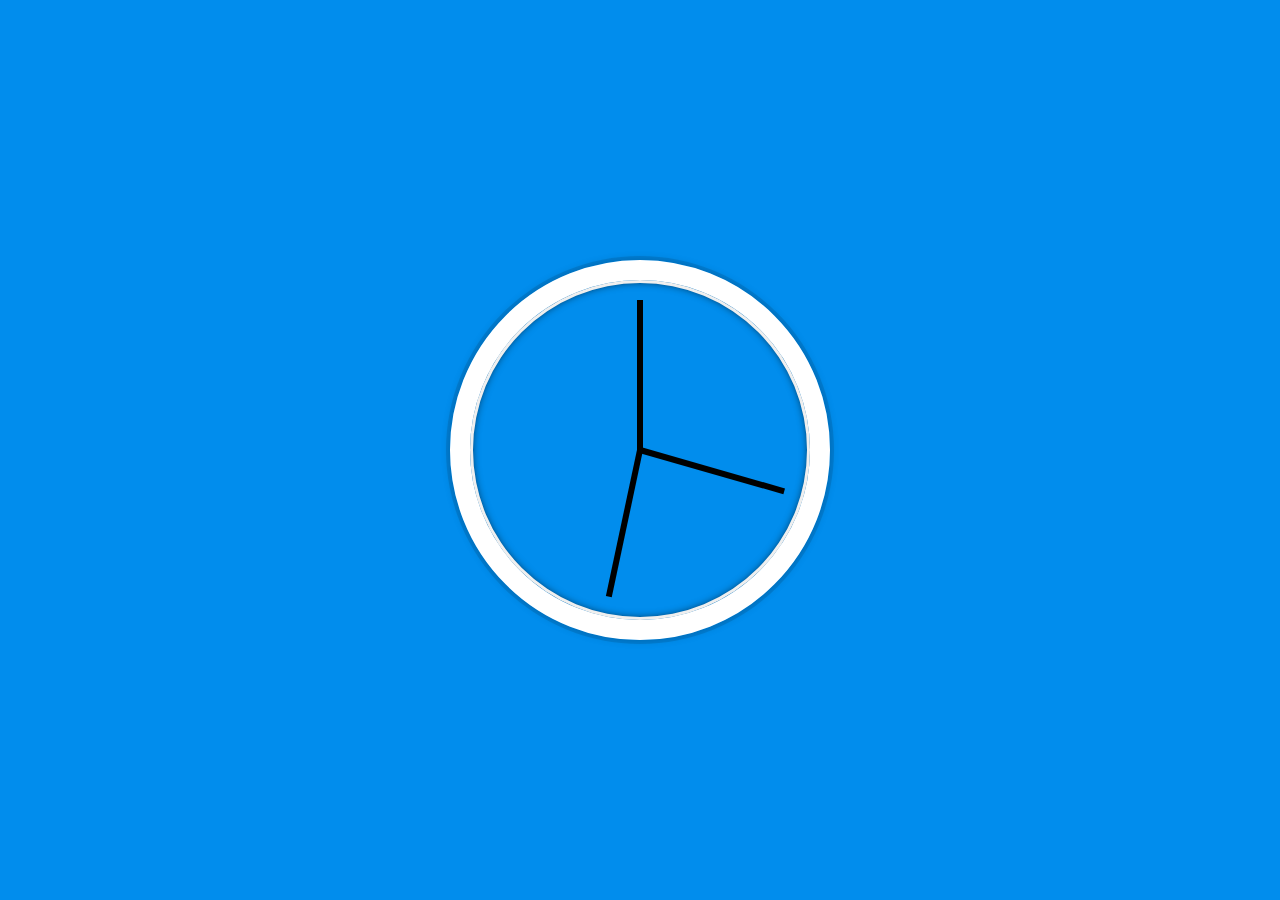
<file: 30dayJS/Day 2 - Clock/index.html>
<!DOCTYPE html>
<html lang="en">
<head>
  <meta charset="UTF-8">
  <title>JS + CSS Clock</title>
   <link rel="stylesheet" href="style.css">
</head>
<body>
    <div class="clock">
      <div class="clock-face">
        <div class="hand hour-hand"></div>
        <div class="hand min-hand"></div>
        <div class="hand second-hand"></div>
      </div>
    </div>


  <style>

  </style>

  <script>
  const secondHand = document.querySelector('.second-hand'); //hiermee geef je een css class een waarde en object binnen JS.
  const minsHand = document.querySelector('.min-hand');//hiermee geef je een css class een waarde en object binnen JS.
  const hourHand = document.querySelector('.hour-hand');//hiermee geef je een css class een waarde en object binnen JS.

  function setDate() {
    const now = new Date();
    const seconds = now.getSeconds();
    const secondsDegrees = ((seconds / 60) * 360) + 90;
    secondHand.style.transform = `rotate(${secondsDegrees}deg)`;
    const mins = now.getMinutes();
    const minsDegrees = ((mins / 60) * 360) + ((seconds/60)*6) + 90;
    minsHand.style.transform = `rotate(${minsDegrees}deg)`;
    const hour = now.getHours();
    const hourDegrees = ((hour / 12) * 360) + ((mins/60)*30) + 90;
    hourHand.style.transform = `rotate(${hourDegrees}deg)`;
  }
  setInterval(setDate, 1000);
  setDate();
  </script>
</body>
</html>
</file>
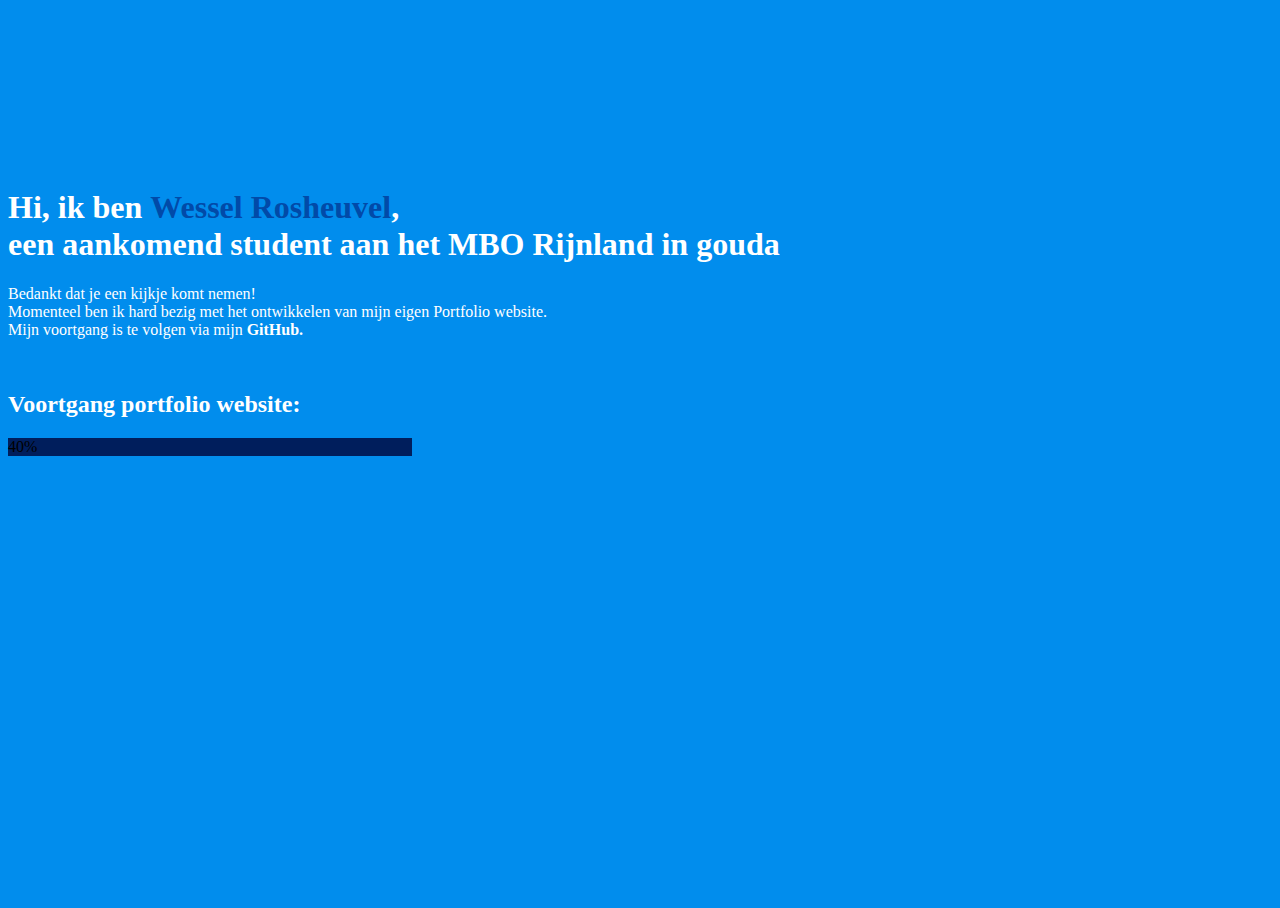
<file: underConstruction.html>
<!DOCTYPE html>
<html lang="en">
<!--THIS IS WHERE THE HEADER STARTS-->
<head>
  <title>BOOTSTRAPPIE</title>
  <meta charset="utf-8">
  <meta name="viewport" content="width=device-width, initial-scale=1">
  <link rel="stylesheet" href="https://stackpath.bootstrapcdn.com/bootstrap/4.1.3/css/bootstrap.min.css" integrity="sha384-MCw98/SFnGE8fJT3GXwEOngsV7Zt27NXFoaoApmYm81iuXoPkFOJwJ8ERdknLPMO" crossorigin="anonymous">
  <link rel="stylesheet" href="css/min-style.css">
</head>
<!--THIS IS WHERE THE BODY STARTS-->
<body class="wallpaper">
<!--CONTAINER-->
<div class="container text-center">
  <div class="row  justify-content-center">
    <div id="header" class="col-10">
      <h1>Hi, ik ben <strong> Wessel Rosheuvel</strong>,<br> een aankomend student aan het <a href="https://mborijnland.nl/locaties/gouda">MBO Rijnland</a> in gouda</h1>
      <p>Bedankt dat je een kijkje komt nemen! <br>Momenteel ben ik hard bezig met het ontwikkelen van mijn eigen Portfolio website.<br> Mijn voortgang is te volgen via mijn <strong> <a href="https://github.com/Wrosheuvel/myPortfolio">GitHub.</a></strong> <br></p>
    </div>
  <h2> Voortgang portfolio website:</h2>
  <div class="progress">
    <div class="progress-bar progress-bar-striped progress-bar-animated" role="progressbar" aria-valuenow="40" aria-valuemin="0" aria-valuemax="100" style="width: 40%">40%</div>
  </div>
  </div>
</div>
<script src="https://code.jquery.com/jquery-3.3.1.slim.min.js" integrity="sha384-q8i/X+965DzO0rT7abK41JStQIAqVgRVzpbzo5smXKp4YfRvH+8abtTE1Pi6jizo" crossorigin="anonymous"></script>
<script src="https://cdnjs.cloudflare.com/ajax/libs/popper.js/1.14.3/umd/popper.min.js" integrity="sha384-ZMP7rVo3mIykV+2+9J3UJ46jBk0WLaUAdn689aCwoqbBJiSnjAK/l8WvCWPIPm49" crossorigin="anonymous"></script>
<script src="https://stackpath.bootstrapcdn.com/bootstrap/4.1.3/js/bootstrap.min.js" integrity="sha384-ChfqqxuZUCnJSK3+MXmPNIyE6ZbWh2IMqE241rYiqJxyMiZ6OW/JmZQ5stwEULTy" crossorigin="anonymous"></script>
</body>
</html>
</file>
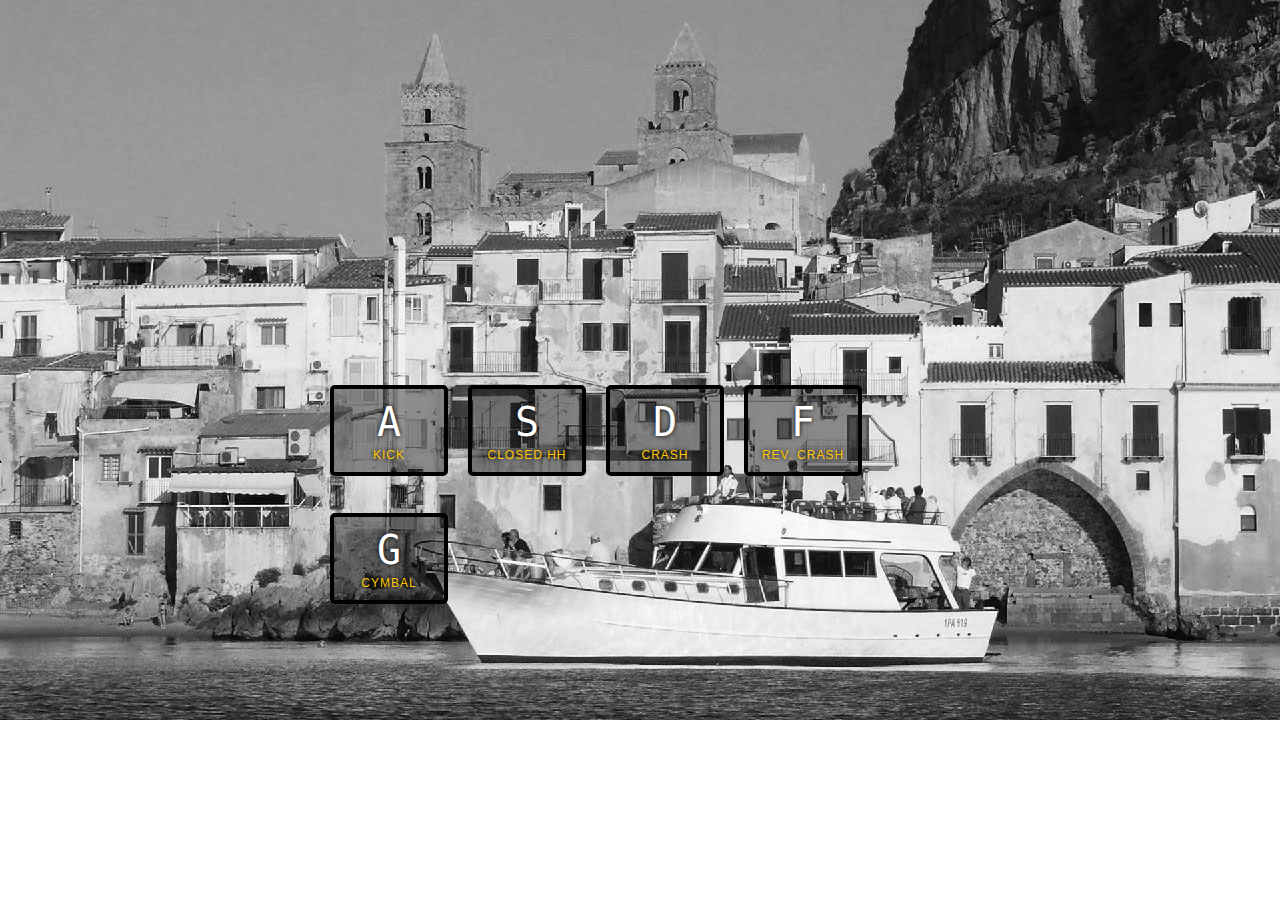
<file: 30dayJS/drumMachine.html>
<!DOCTYPE html>
<html lang="en" dir="ltr">
  <head>
    <meta charset="utf-8">
    <title>Drum Machine</title>
    <link rel="stylesheet" type="text/css" href="style.css">
    <style>
    </style>
  </head>
<body>
  <div id="container" class="center">




  <div class="keys">
    <div data-key="65" class="key">
      <kbd>A</kbd>
      <span class="sound">Kick</span>
    </div>
  </div>

  <div class="keys">
    <div data-key="83" class="key">
      <kbd>S</kbd>
      <span class="sound">Closed hh</span>
    </div>
  </div>

  <div class="keys">
    <div data-key="68" class="key">
      <kbd>D</kbd>
      <span class="sound">crash</span>
    </div>
  </div>

  <div class="keys">
    <div data-key="70" class="key">
      <kbd>F</kbd>
      <span class="sound">rev. crash</span>
    </div>
  </div>

  <div class="keys">
    <div data-key="71" class="key">
      <kbd>G</kbd>
      <span class="sound">cymbal</span>
    </div>
  </div>

</div>

<audio data-key="65" src="sounds/kick.wav"></audio>
<audio data-key="83" src="sounds/closedhh.wav"></audio>
<audio data-key="68" src="sounds/crash.wav"></audio>
<audio data-key="70" src="sounds/revCrash.wav"></audio>
<audio data-key="71" src="sounds/ride.wav"></audio>

<script>
function removeTransition(e) {
  if (e.propertyName !== 'transform') return;
  e.target.classList.remove('playing');
}
function playSound(e) {
  const audio = document.querySelector(`audio[data-key="${e.keyCode}"]`);
  const key = document.querySelector(`div[data-key="${e.keyCode}"]`);
  if (!audio) return;
  key.classList.add('playing');
  audio.currentTime = 0;
  audio.play();
}
const keys = Array.from(document.querySelectorAll('.key'));
keys.forEach(key => key.addEventListener('transitionend', removeTransition));
window.addEventListener('keydown', playSound);
</script>
</body>
</html>
</file>
<file: 30dayJS/Day 2 - Clock/style.css>
html {
  background:#018DED url(http://unsplash.it/1500/1000?image=881&blur=50);
  background-size:cover;
  font-family:'helvetica neue';
  text-align: center;
  font-size: 10px;
}
body {
  margin: 0;
  font-size: 2rem;
  display:flex;
  flex:1;
  min-height: 100vh;
  align-items: center;
}
.clock {
  width: 30rem;
  height: 30rem;
  border:20px solid white;
  border-radius:50%;
  margin:50px auto;
  position: relative;
  padding:2rem;
  box-shadow:
    0 0 0 4px rgba(0,0,0,0.1),
    inset 0 0 0 3px #EFEFEF,
    inset 0 0 10px black,
    0 0 10px rgba(0,0,0,0.2);
}
.clock-face {
  position: relative;
  width: 100%;
  height: 100%;
  transform: translateY(-3px); /* account for the height of the clock hands */
}
.hand {
  width:50%;
  height:6px;
  background:black;
  position: absolute;
  top:50%;
  transform-origin: 100%;
  transform: rotate(90deg);
  transition: all 0.1s;
  transition-timing-function: cubic-bezier(0.1, 2.7, 0.58, 1);
}
</file>
<file: css/min-style.css>
body, html {
  height: 100%;
}
.container{
  height: 100%;
}
.wallpaper {
   background:#018DED url(http://unsplash.it/1500/1000?image=881&blur=50);
   background-size: cover;
   background-repeat: no-repeat;
 }
#header {
   padding: 10em 0 1em 0 ;
   background-attachment: scroll;
 }
h1 {
  color: white;
}
p {
  color: white;
}
a {
  color: white;
  text-decoration: none;
}
strong {
  color: #014AA8;
}
.progress {
 width: 80%;
}
.progress-bar {
  background-color: #001E5C;
}
h2 {
  color: white;
}
.col-10 {

}
</file>
<file: 30dayJS/style.css>
html {
  font-size: 10px;
  background: url(boot.jpg);
  background-repeat: no-repeat;
  background-size: cover;

}

body, html {
  margin: 0;
  padding: 0;
  font-family: sans-serif;
}
.keys {
  float: left;
  min-height: 128px;
  align-items: center;
  justify-content: center;
}
.key {
  border: .4rem solid black;
  border-radius: .5rem;
  margin: 1rem;
  font-size: 1.5rem;
  padding: 1rem .5rem;
  transition: all 0.07s ease;
  width: 10rem;
  text-align: center;
  color: white;
  background: rgba(0,0,0,0.4);
  text-shadow: 0 0 .5rem black;
}
.playing {
  transform: scale(1.1);
  border-color: #ffc600;
  box-shadow: 0 0 1rem #ffc600;
}
kbd {
  display: block;
  font-size: 4rem;
}
.sound {
  font-size: 1.2rem;
  text-transform: uppercase;
  letter-spacing: .1rem;
  color: #ffc600;
}
#container {
height: 150px;
width: 50%;
background-color: ;
position: absolute;
top: 50%;
left: 50%;
transform: translate(-50%, -50%);
}
</file>
